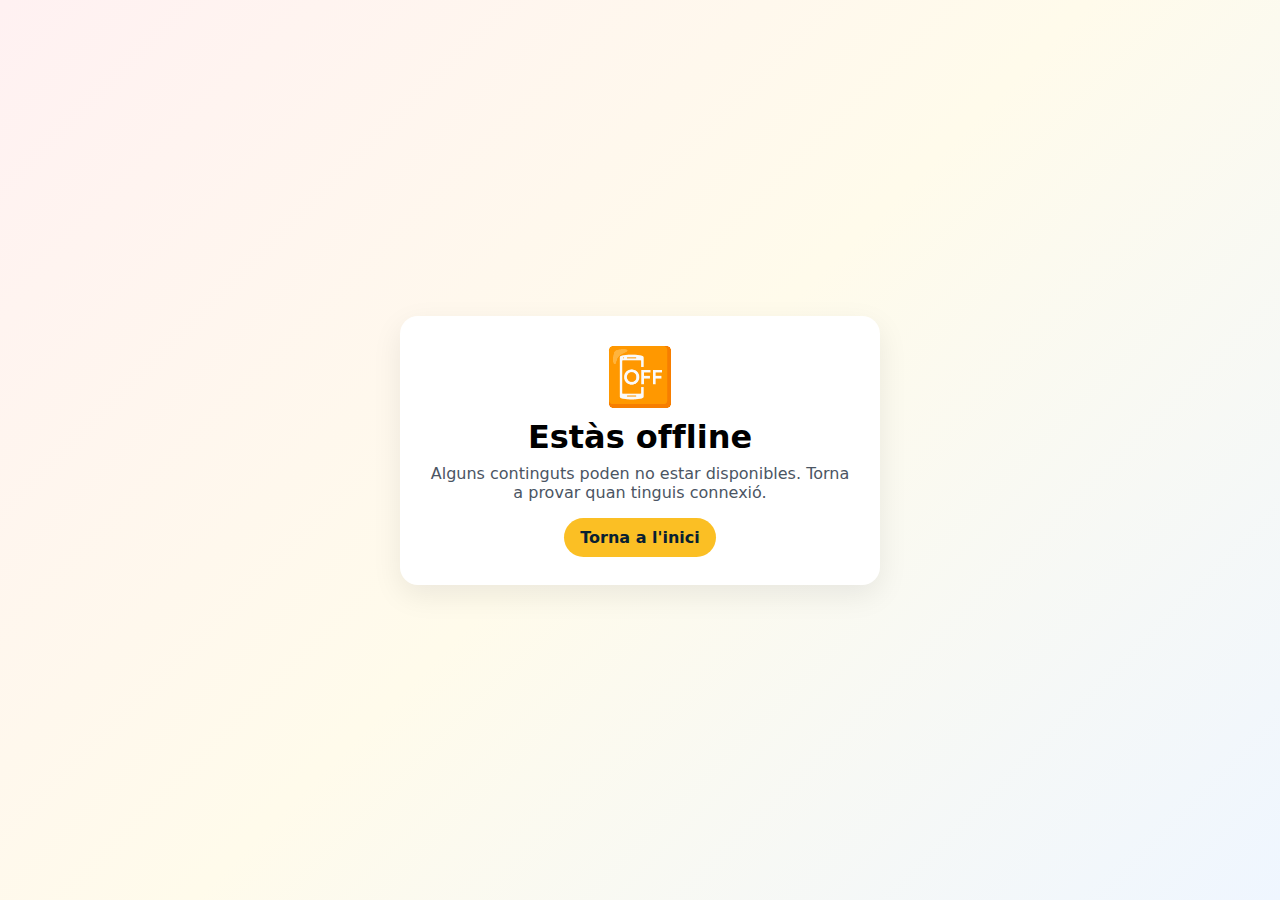
<file: offline.html>
<!doctype html>
<html lang="ca">
<head>
  <meta charset="utf-8" />
  <meta name="viewport" content="width=device-width,initial-scale=1" />
  <title>Offline — Jocs Educatius</title>
  <link rel="stylesheet" href="./styles.css">
</head>
<body>
  <div style="max-width:480px;margin:60px auto;padding:28px;background:#fff;border-radius:18px;box-shadow:0 10px 30px rgba(2,6,23,.08);text-align:center;">
    <div style="font-size:56px;margin-bottom:8px;">📴</div>
    <h1 style="font-weight:800;margin-bottom:8px;">Estàs offline</h1>
    <p style="color:#4b5563;">Alguns continguts poden no estar disponibles. Torna a provar quan tinguis connexió.</p>
    <a href="./" style="display:inline-block;margin-top:16px;padding:10px 16px;background:#fbbf24;border-radius:999px;text-decoration:none;color:#082032;font-weight:700;">Torna a l'inici</a>
  </div>
</body>
</html>
</file>
<file: styles.css>
/* styles.css — fallback bàsic per a desenvolupament / estils de seguretat */

/* Reset molt simple */
* { box-sizing: border-box; margin: 0; padding: 0; font-family: Inter, system-ui, -apple-system, "Segoe UI", Roboto, "Helvetica Neue", Arial; }

/* Body */
body {
  background: linear-gradient(135deg, #fff1f2 0%, #fffbeb 50%, #eff6ff 100%);
  min-height: 100vh;
  padding: 24px;
  display: flex;
  align-items: center;
  justify-content: center;
}

/* Contenidor central */
.max-w-xl { max-width: 720px; width: 100%; }
.bg-white { background: white; }
.shadow-xl { box-shadow: 0 10px 30px rgba(2,6,23,.08); }
.rounded-3xl { border-radius: 28px; }
.p-8 { padding: 32px; }
.text-center { text-align: center; }

/* Textos */
.text-3xl { font-size: 1.875rem; line-height: 2.25rem; font-weight: 800; }
.text-sm { font-size: .875rem; }
.text-gray-700 { color: #374151; }

/* Emoji grande */
.big-emoji { font-size: 3.5rem !important; }

/* Botons (classes simples que imiten Tailwind) */
.btn {
  display: inline-block;
  width: 100%;
  padding: 12px 18px;
  border-radius: 9999px;
  font-weight: 700;
  text-decoration: none;
  color: #0f172a;
  box-shadow: 0 6px 18px rgba(2,6,23,.06);
  transition: transform .12s ease, box-shadow .12s ease;
}
.btn:hover { transform: translateY(-3px); }

.btn-amber { background: #fbbf24; color: #082032; }
.btn-blue { background: #60a5fa; color: #05203a; }
.btn-green { background: #34d399; color: #03302b; }

/* footer */
footer { margin-top: 18px; color: #4b5563; font-size: 0.9rem; }
</file>
